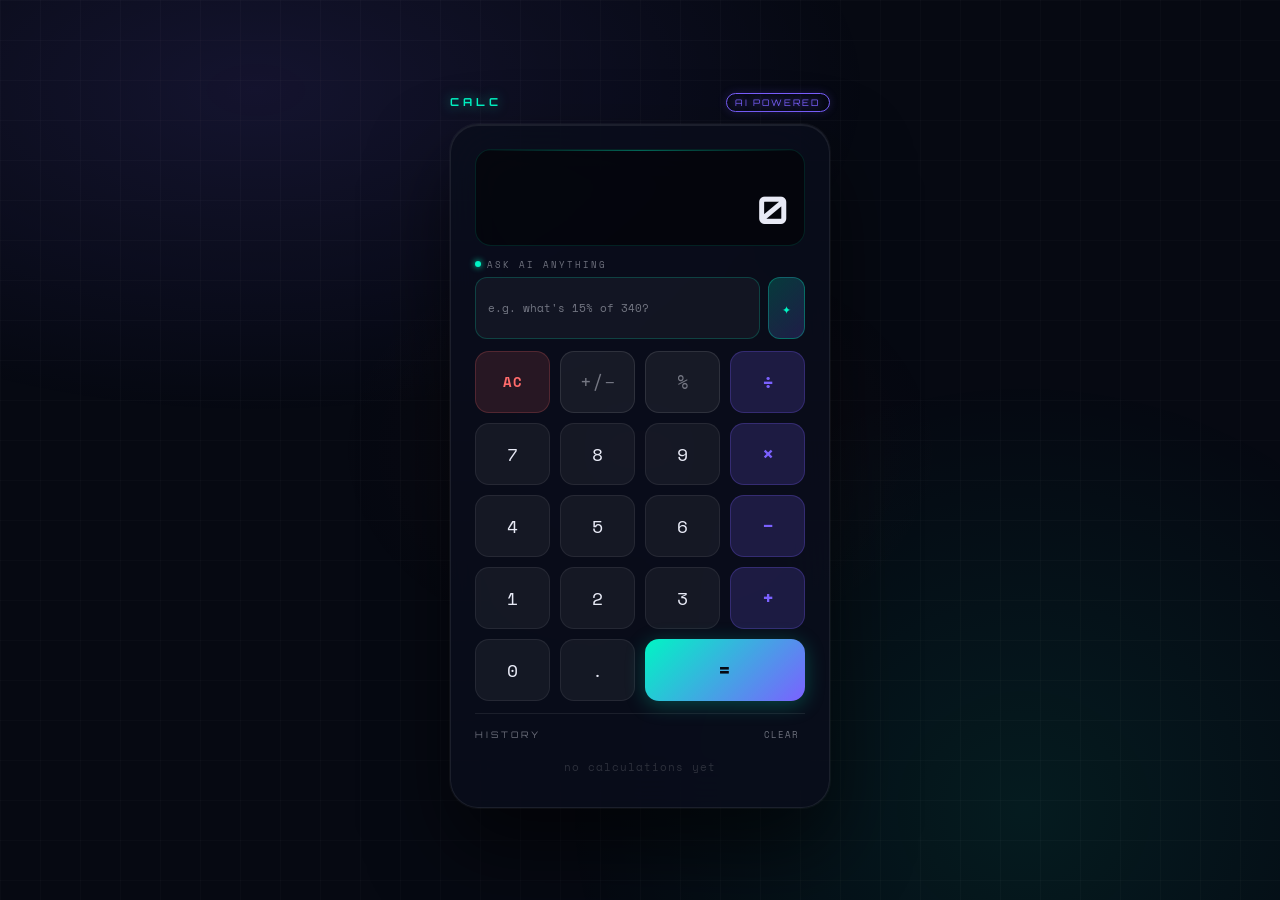
<file: index.html>
<!doctype html>
<html lang="en">
  <head>
    <meta charset="UTF-8" />
    <meta
      name="viewport"
      content="width=device-width, initial-scale=1.0, maximum-scale=1.0, user-scalable=no"
    />
    <title>CALC — AI Edition</title>
    <link
      href="https://fonts.googleapis.com/css2?family=Space+Mono:ital,wght@0,400;0,700;1,400&family=Orbitron:wght@400;700;900&display=swap"
      rel="stylesheet"
    />
    <link rel="stylesheet" href="style.css" />
  </head>
  <body>
    <div class="calc-wrapper">
      <div class="calc-header">
        <div class="calc-title">CALC</div>
        <div class="ai-badge">AI POWERED</div>
      </div>

      <div class="calculator">
        <!-- Display -->
        <div class="display" id="display">
          <div class="expression" id="expression"></div>
          <div class="result" id="result">0</div>
        </div>

        <!-- AI Input -->
        <div class="ai-input-section">
          <div class="ai-label">ASK AI ANYTHING</div>
          <div class="ai-input-wrapper">
            <input
              class="ai-input"
              id="aiInput"
              type="text"
              placeholder="e.g. what's 15% of 340?"
              onkeydown="if (event.key === 'Enter') askAI();"
            />
            <button
              class="ai-send-btn"
              id="aiBtn"
              onclick="askAI()"
              title="Ask AI"
            >
              ✦
            </button>
          </div>
          <div class="ai-response" id="aiResponse"></div>
        </div>

        <!-- Buttons -->
        <div class="button-grid">
          <button class="btn-clear" onclick="clearAll(this)">AC</button>
          <button class="btn-function" onclick="toggleSign(this)">+/−</button>
          <button class="btn-function" onclick="percent(this)">%</button>
          <button class="btn-operator" onclick="appendOperator('/', this)">
            ÷
          </button>

          <button class="btn-number" onclick="appendNumber('7', this)">
            7
          </button>
          <button class="btn-number" onclick="appendNumber('8', this)">
            8
          </button>
          <button class="btn-number" onclick="appendNumber('9', this)">
            9
          </button>
          <button class="btn-operator" onclick="appendOperator('*', this)">
            ×
          </button>

          <button class="btn-number" onclick="appendNumber('4', this)">
            4
          </button>
          <button class="btn-number" onclick="appendNumber('5', this)">
            5
          </button>
          <button class="btn-number" onclick="appendNumber('6', this)">
            6
          </button>
          <button class="btn-operator" onclick="appendOperator('-', this)">
            −
          </button>

          <button class="btn-number" onclick="appendNumber('1', this)">
            1
          </button>
          <button class="btn-number" onclick="appendNumber('2', this)">
            2
          </button>
          <button class="btn-number" onclick="appendNumber('3', this)">
            3
          </button>
          <button class="btn-operator" onclick="appendOperator('+', this)">
            +
          </button>

          <button class="btn-number" onclick="appendNumber('0', this)">
            0
          </button>
          <button class="btn-number" onclick="appendNumber('.', this)">
            .
          </button>
          <button class="btn-equals" onclick="calculate(this)">=</button>
        </div>

        <!-- History -->
        <div class="history">
          <div class="history-header">
            <div class="history-title">HISTORY</div>
            <button class="history-clear" onclick="clearHistory()">
              CLEAR
            </button>
          </div>
          <div class="history-list" id="historyList">
            <div class="empty-history">no calculations yet</div>
          </div>
        </div>
      </div>
    </div>

    <script src="index.js"></script>
  </body>
</html>
</file>
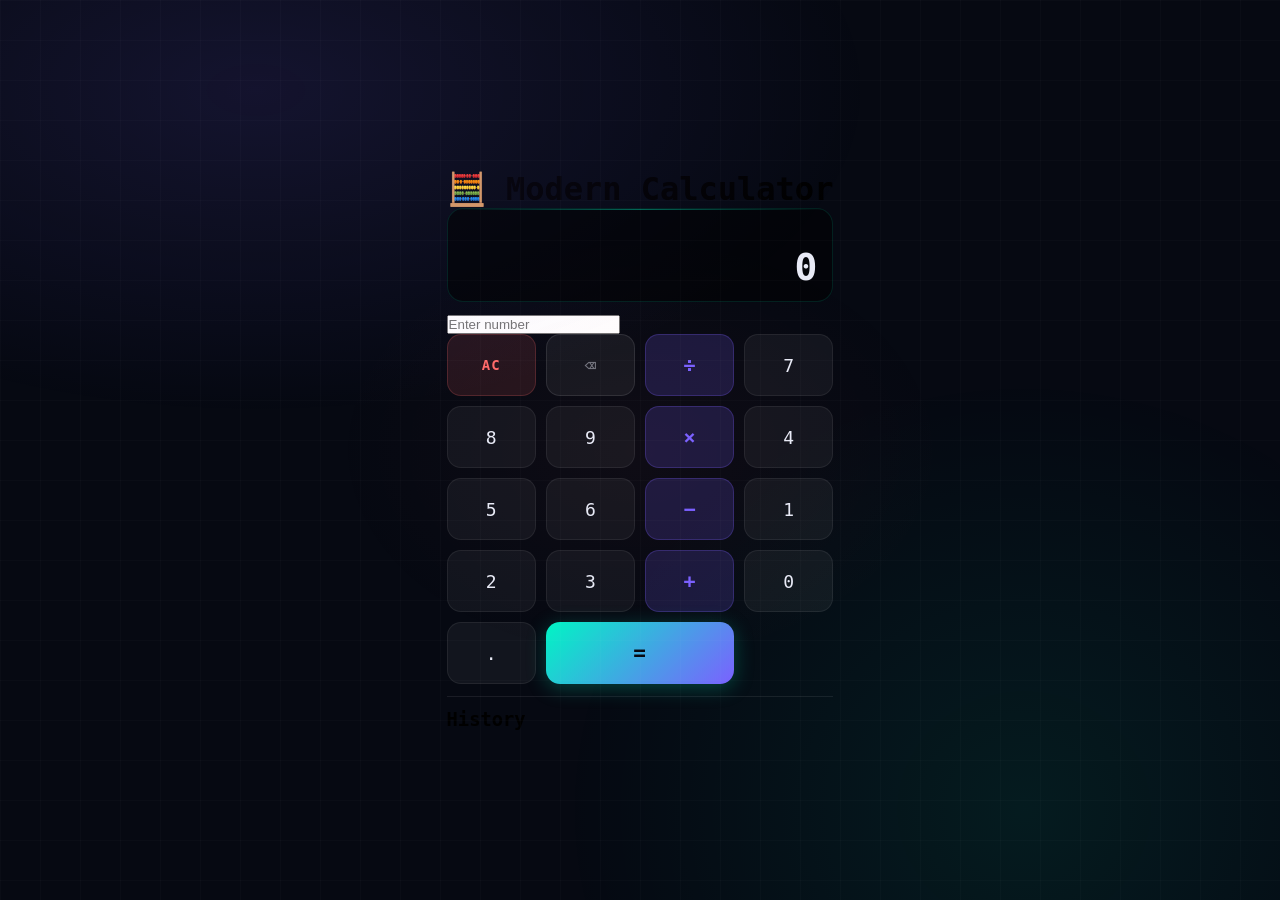
<file: calculator.html>
<!doctype html>
<html lang="en">
  <head>
    <meta charset="UTF-8" />
    <meta name="viewport" content="width=device-width, initial-scale=1.0" />
    <title>Calculator</title>
    <link rel="stylesheet" href="style.css" />
    <script src="index.js"></script>
  </head>
  <body>
    <div class="calculator-container">
      <h1>🧮 Modern Calculator</h1>

      <div class="display">
        <div class="expression" id="expression"></div>
        <div class="result" id="result">0</div>
      </div>

      <div class="input-section">
        <div class="input-group">
          <input type="number" id="numberInput" placeholder="Enter number" />
        </div>
      </div>

      <div class="button-grid">
        <button class="btn-clear" onclick="clearAll()">AC</button>
        <button class="btn-function" onclick="backspace()">⌫</button>
        <button class="btn-operator" onclick="appendOperator('/')">÷</button>

        <button class="btn-number" onclick="appendNumber('7')">7</button>
        <button class="btn-number" onclick="appendNumber('8')">8</button>
        <button class="btn-number" onclick="appendNumber('9')">9</button>
        <button class="btn-operator" onclick="appendOperator('*')">×</button>

        <button class="btn-number" onclick="appendNumber('4')">4</button>
        <button class="btn-number" onclick="appendNumber('5')">5</button>
        <button class="btn-number" onclick="appendNumber('6')">6</button>
        <button class="btn-operator" onclick="appendOperator('-')">−</button>

        <button class="btn-number" onclick="appendNumber('1')">1</button>
        <button class="btn-number" onclick="appendNumber('2')">2</button>
        <button class="btn-number" onclick="appendNumber('3')">3</button>
        <button class="btn-operator" onclick="appendOperator('+')">+</button>

        <button class="btn-number" onclick="appendNumber('0')">0</button>
        <button class="btn-number" onclick="appendNumber('.')">.</button>
        <button class="btn-equals" onclick="calculate()">=</button>
      </div>

      <div class="history">
        <h3>History</h3>
        <div id="historyList"></div>
      </div>
    </div>
  </body>
</html>
</file>
<file: style.css>
*,
*::before,
*::after {
  box-sizing: border-box;
  margin: 0;
  padding: 0;
}

:root {
  --bg: #060912;
  --surface: rgba(255, 255, 255, 0.04);
  --surface-hover: rgba(255, 255, 255, 0.08);
  --border: rgba(255, 255, 255, 0.08);
  --accent: #00f5c4;
  --accent2: #7b61ff;
  --accent3: #ff6b6b;
  --text: #e8eaf6;
  --text-dim: rgba(232, 234, 246, 0.45);
  --num-bg: rgba(255, 255, 255, 0.05);
  --op-bg: rgba(123, 97, 255, 0.18);
  --eq-bg: linear-gradient(135deg, #00f5c4, #7b61ff);
  --glow: 0 0 20px rgba(0, 245, 196, 0.3);
  --glow2: 0 0 20px rgba(123, 97, 255, 0.4);
  --radius: 16px;

  /* Responsive sizing tokens */
  --btn-height: 62px;
  --btn-font: 18px;
  --btn-radius: 14px;
  --btn-gap: 10px;
  --calc-padding: 24px;
  --result-font: 38px;
  --wrapper-width: 380px;
}

/* ── iPhone SE (375px) & smaller ──────────────────── */
@media (max-width: 390px) {
  :root {
    --btn-height: 52px;
    --btn-font: 16px;
    --btn-radius: 11px;
    --btn-gap: 7px;
    --calc-padding: 14px;
    --result-font: 30px;
    --wrapper-width: 100%;
  }
}

/* ── Very small (320px iPhone SE 1st gen) ─────────── */
@media (max-width: 340px) {
  :root {
    --btn-height: 46px;
    --btn-font: 14px;
    --btn-radius: 10px;
    --btn-gap: 6px;
    --calc-padding: 12px;
    --result-font: 26px;
    --wrapper-width: 100%;
  }
}

html,
body {
  height: 100%;
}

body {
  background: var(--bg);
  min-height: 100vh;
  min-height: 100dvh;
  display: flex;
  align-items: center;
  justify-content: center;
  font-family: "Space Mono", monospace;
  overflow-x: hidden;
  position: relative;
  padding: 12px;
}

/* Animated background */
body::before {
  content: "";
  position: fixed;
  inset: 0;
  background:
    radial-gradient(
      ellipse 80% 60% at 20% 10%,
      rgba(123, 97, 255, 0.12) 0%,
      transparent 60%
    ),
    radial-gradient(
      ellipse 60% 80% at 80% 90%,
      rgba(0, 245, 196, 0.08) 0%,
      transparent 60%
    ),
    radial-gradient(
      ellipse 40% 40% at 50% 50%,
      rgba(255, 107, 107, 0.04) 0%,
      transparent 60%
    );
  pointer-events: none;
  animation: bgPulse 8s ease-in-out infinite alternate;
}

@keyframes bgPulse {
  0% {
    opacity: 0.7;
  }
  100% {
    opacity: 1;
  }
}

/* Grid lines */
body::after {
  content: "";
  position: fixed;
  inset: 0;
  background-image:
    linear-gradient(rgba(255, 255, 255, 0.02) 1px, transparent 1px),
    linear-gradient(90deg, rgba(255, 255, 255, 0.02) 1px, transparent 1px);
  background-size: 40px 40px;
  pointer-events: none;
}

.calc-wrapper {
  position: relative;
  z-index: 10;
  width: var(--wrapper-width);
  max-width: 420px;
}

/* Header */
.calc-header {
  display: flex;
  align-items: center;
  justify-content: space-between;
  margin-bottom: 12px;
}

.calc-title {
  font-family: "Orbitron", monospace;
  font-size: 11px;
  font-weight: 700;
  letter-spacing: 4px;
  color: var(--accent);
  text-shadow: 0 0 12px rgba(0, 245, 196, 0.6);
}

.ai-badge {
  font-family: "Orbitron", monospace;
  font-size: 9px;
  letter-spacing: 2px;
  color: var(--accent2);
  border: 1px solid var(--accent2);
  padding: 3px 8px;
  border-radius: 20px;
  text-shadow: 0 0 10px rgba(123, 97, 255, 0.8);
  box-shadow: 0 0 10px rgba(123, 97, 255, 0.2);
  animation: pulse 2s ease-in-out infinite;
}

@keyframes pulse {
  0%,
  100% {
    box-shadow: 0 0 10px rgba(123, 97, 255, 0.2);
  }
  50% {
    box-shadow: 0 0 20px rgba(123, 97, 255, 0.5);
  }
}

/* Main calculator card */
.calculator {
  background: rgba(10, 14, 28, 0.85);
  backdrop-filter: blur(30px);
  -webkit-backdrop-filter: blur(30px);
  border: 1px solid var(--border);
  border-radius: 28px;
  padding: var(--calc-padding);
  box-shadow:
    0 0 0 1px rgba(255, 255, 255, 0.04),
    0 40px 80px rgba(0, 0, 0, 0.6),
    inset 0 1px 0 rgba(255, 255, 255, 0.08);
}

/* Display */
.display {
  background: rgba(0, 0, 0, 0.5);
  border: 1px solid rgba(0, 245, 196, 0.12);
  border-radius: var(--radius);
  padding: 16px 16px 12px;
  margin-bottom: 12px;
  min-height: 90px;
  display: flex;
  flex-direction: column;
  justify-content: flex-end;
  position: relative;
  overflow: hidden;
}

.display::before {
  content: "";
  position: absolute;
  top: 0;
  left: 0;
  right: 0;
  height: 1px;
  background: linear-gradient(
    90deg,
    transparent,
    rgba(0, 245, 196, 0.4),
    transparent
  );
}

.expression {
  font-size: 12px;
  color: var(--text-dim);
  text-align: right;
  min-height: 16px;
  letter-spacing: 1px;
  margin-bottom: 4px;
  overflow: hidden;
  text-overflow: ellipsis;
  white-space: nowrap;
}

.result {
  font-family: "Orbitron", monospace;
  font-size: var(--result-font);
  font-weight: 700;
  color: var(--text);
  text-align: right;
  letter-spacing: -1px;
  transition:
    color 0.2s,
    text-shadow 0.2s;
  overflow: hidden;
  text-overflow: ellipsis;
  white-space: nowrap;
}

.result.glow {
  color: var(--accent);
  text-shadow: 0 0 20px rgba(0, 245, 196, 0.6);
}

/* AI input */
.ai-input-section {
  margin-bottom: 12px;
  position: relative;
}

.ai-label {
  font-size: 9px;
  letter-spacing: 2px;
  color: var(--text-dim);
  margin-bottom: 6px;
  display: flex;
  align-items: center;
  gap: 6px;
}

.ai-label::before {
  content: "";
  display: inline-block;
  width: 6px;
  height: 6px;
  border-radius: 50%;
  background: var(--accent);
  box-shadow: 0 0 6px var(--accent);
  animation: blink 1.5s ease-in-out infinite;
}

@keyframes blink {
  0%,
  100% {
    opacity: 1;
  }
  50% {
    opacity: 0.3;
  }
}

.ai-input-wrapper {
  display: flex;
  gap: 8px;
}

.ai-input {
  flex: 1;
  background: rgba(255, 255, 255, 0.04);
  border: 1px solid rgba(0, 245, 196, 0.2);
  border-radius: 12px;
  padding: 9px 12px;
  font-family: "Space Mono", monospace;
  font-size: 11px;
  color: var(--text);
  outline: none;
  transition:
    border-color 0.2s,
    box-shadow 0.2s;
  -webkit-appearance: none;
}

.ai-input::placeholder {
  color: var(--text-dim);
}

.ai-input:focus {
  border-color: rgba(0, 245, 196, 0.5);
  box-shadow: 0 0 15px rgba(0, 245, 196, 0.1);
}

.ai-send-btn {
  background: linear-gradient(
    135deg,
    rgba(0, 245, 196, 0.2),
    rgba(123, 97, 255, 0.2)
  );
  border: 1px solid rgba(0, 245, 196, 0.3);
  border-radius: 12px;
  padding: 9px 13px;
  color: var(--accent);
  font-size: 15px;
  cursor: pointer;
  transition: all 0.2s;
  flex-shrink: 0;
}

.ai-send-btn:hover {
  background: linear-gradient(
    135deg,
    rgba(0, 245, 196, 0.35),
    rgba(123, 97, 255, 0.35)
  );
  box-shadow: var(--glow);
  transform: scale(1.05);
}

.ai-send-btn:active {
  transform: scale(0.95);
}

.ai-send-btn.loading {
  animation: spin 0.8s linear infinite;
}

@keyframes spin {
  from {
    transform: rotate(0deg);
  }
  to {
    transform: rotate(360deg);
  }
}

/* AI response bubble */
.ai-response {
  margin-top: 8px;
  padding: 9px 12px;
  background: rgba(123, 97, 255, 0.1);
  border: 1px solid rgba(123, 97, 255, 0.2);
  border-radius: 12px;
  font-size: 11px;
  color: rgba(232, 234, 246, 0.75);
  line-height: 1.5;
  display: none;
  animation: fadeIn 0.3s ease;
}

.ai-response.show {
  display: block;
}

@keyframes fadeIn {
  from {
    opacity: 0;
    transform: translateY(-4px);
  }
  to {
    opacity: 1;
    transform: translateY(0);
  }
}

/* Button grid */
.button-grid {
  display: grid;
  grid-template-columns: repeat(4, 1fr);
  gap: var(--btn-gap);
}

button {
  font-family: "Space Mono", monospace;
  border: none;
  border-radius: var(--btn-radius);
  padding: 0;
  height: var(--btn-height);
  font-size: var(--btn-font);
  cursor: pointer;
  transition: all 0.12s ease;
  position: relative;
  overflow: hidden;
  display: flex;
  align-items: center;
  justify-content: center;
  -webkit-tap-highlight-color: transparent;
  touch-action: manipulation;
}

button::after {
  content: "";
  position: absolute;
  inset: 0;
  background: white;
  opacity: 0;
  transition: opacity 0.1s;
  border-radius: inherit;
}

button:active::after {
  opacity: 0.08;
}
button:active {
  transform: scale(0.94);
}

.btn-number {
  background: var(--num-bg);
  border: 1px solid rgba(255, 255, 255, 0.07);
  color: var(--text);
  font-weight: 400;
}

.btn-number:hover {
  background: var(--surface-hover);
  border-color: rgba(255, 255, 255, 0.14);
  box-shadow: 0 4px 16px rgba(0, 0, 0, 0.3);
}

.btn-operator {
  background: var(--op-bg);
  border: 1px solid rgba(123, 97, 255, 0.25);
  color: var(--accent2);
  font-weight: 700;
  font-size: calc(var(--btn-font) + 2px);
}

.btn-operator:hover {
  background: rgba(123, 97, 255, 0.3);
  border-color: rgba(123, 97, 255, 0.5);
  box-shadow: var(--glow2);
  color: #a898ff;
}

.btn-clear {
  background: rgba(255, 107, 107, 0.12);
  border: 1px solid rgba(255, 107, 107, 0.2);
  color: var(--accent3);
  font-size: calc(var(--btn-font) - 4px);
  letter-spacing: 1px;
  font-weight: 700;
}

.btn-clear:hover {
  background: rgba(255, 107, 107, 0.22);
  border-color: rgba(255, 107, 107, 0.4);
  box-shadow: 0 0 15px rgba(255, 107, 107, 0.25);
}

.btn-function {
  background: rgba(255, 255, 255, 0.06);
  border: 1px solid rgba(255, 255, 255, 0.1);
  color: var(--text-dim);
  font-size: calc(var(--btn-font) + 1px);
}

.btn-function:hover {
  background: rgba(255, 255, 255, 0.1);
  color: var(--text);
}

.btn-equals {
  grid-column: span 2;
  background: linear-gradient(135deg, #00f5c4 0%, #7b61ff 100%);
  border: none;
  color: #060912;
  font-weight: 700;
  font-size: calc(var(--btn-font) + 3px);
  box-shadow: 0 4px 20px rgba(0, 245, 196, 0.25);
  letter-spacing: 1px;
}

.btn-equals:hover {
  box-shadow: 0 6px 30px rgba(0, 245, 196, 0.45);
  transform: translateY(-1px) scale(1.01);
}

.btn-equals:active {
  transform: scale(0.96);
  box-shadow: 0 2px 10px rgba(0, 245, 196, 0.2);
}

/* History */
.history {
  margin-top: 12px;
  border-top: 1px solid var(--border);
  padding-top: 12px;
}

.history-header {
  display: flex;
  align-items: center;
  justify-content: space-between;
  margin-bottom: 8px;
}

.history-title {
  font-family: "Orbitron", monospace;
  font-size: 9px;
  letter-spacing: 3px;
  color: var(--text-dim);
}

.history-clear {
  font-size: 9px;
  letter-spacing: 1px;
  color: var(--text-dim);
  cursor: pointer;
  background: none;
  border: none;
  font-family: "Space Mono", monospace;
  height: auto;
  padding: 2px 6px;
  border-radius: 4px;
  transition: color 0.2s;
}

.history-clear:hover {
  color: var(--accent3);
}
.history-clear:active {
  transform: scale(0.95);
}

.history-list {
  max-height: 80px;
  overflow-y: auto;
  scrollbar-width: none;
}

.history-list::-webkit-scrollbar {
  display: none;
}

.history-item {
  display: flex;
  justify-content: space-between;
  align-items: baseline;
  padding: 5px 0;
  border-bottom: 1px solid rgba(255, 255, 255, 0.04);
  cursor: pointer;
  transition: opacity 0.2s;
  animation: slideIn 0.2s ease;
}

@keyframes slideIn {
  from {
    opacity: 0;
    transform: translateX(-8px);
  }
  to {
    opacity: 1;
    transform: translateX(0);
  }
}

.history-item:hover {
  opacity: 0.8;
}

.history-expr {
  font-size: 11px;
  color: var(--text-dim);
}

.history-val {
  font-family: "Orbitron", monospace;
  font-size: 12px;
  color: var(--accent);
}

.empty-history {
  text-align: center;
  font-size: 11px;
  color: rgba(255, 255, 255, 0.15);
  padding: 8px 0;
  letter-spacing: 1px;
}

/* Button ripple effect */
@keyframes ripple {
  0% {
    transform: scale(0);
    opacity: 0.4;
  }
  100% {
    transform: scale(3);
    opacity: 0;
  }
}

.ripple-effect {
  position: absolute;
  border-radius: 50%;
  width: 40px;
  height: 40px;
  background: white;
  pointer-events: none;
  transform: scale(0);
  animation: ripple 0.5s ease-out forwards;
}

/* Error shake */
@keyframes shake {
  0%,
  100% {
    transform: translateX(0);
  }
  20% {
    transform: translateX(-6px);
  }
  40% {
    transform: translateX(6px);
  }
  60% {
    transform: translateX(-4px);
  }
  80% {
    transform: translateX(4px);
  }
}

.shake {
  animation: shake 0.4s ease;
}
</file>
